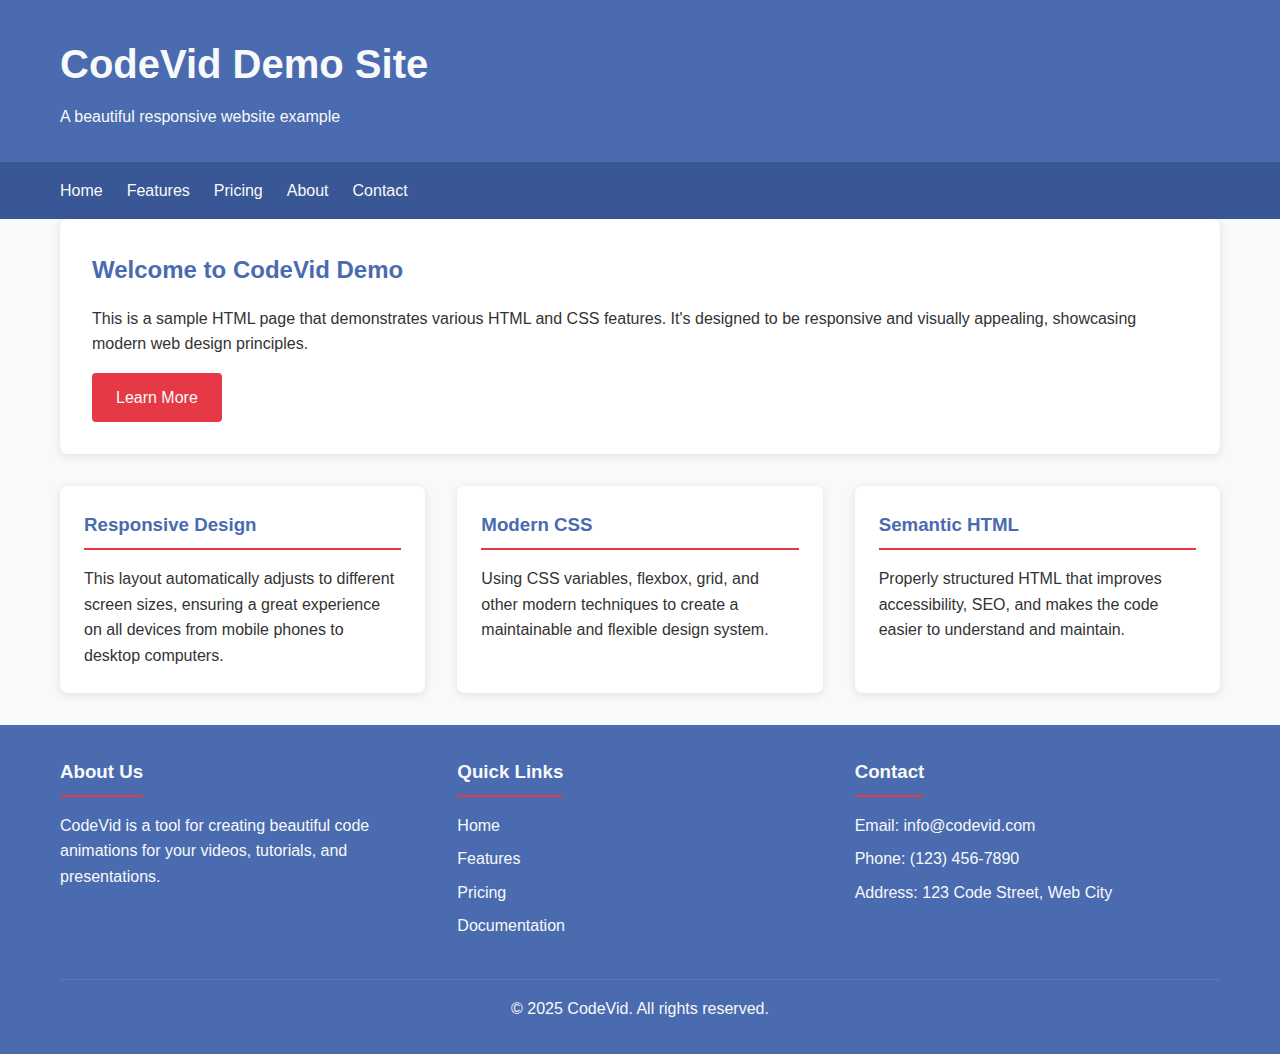
<file: samples/html_sample.html>
<!DOCTYPE html>
<html lang="en">
<head>
  <meta charset="UTF-8">
  <meta name="viewport" content="width=device-width, initial-scale=1.0">
  <title>CodeVid HTML Demo</title>
  <style>
    :root {
      --primary-color: #4a6baf;
      --secondary-color: #f8f9fa;
      --accent-color: #e63946;
      --text-color: #333;
      --light-text: #f8f9fa;
    }
    
    * {
      margin: 0;
      padding: 0;
      box-sizing: border-box;
    }
    
    body {
      font-family: 'Segoe UI', Tahoma, Geneva, Verdana, sans-serif;
      line-height: 1.6;
      color: var(--text-color);
      background-color: var(--secondary-color);
    }
    
    .container {
      max-width: 1200px;
      margin: 0 auto;
      padding: 0 20px;
    }
    
    header {
      background-color: var(--primary-color);
      color: var(--light-text);
      padding: 2rem 0;
    }
    
    header h1 {
      font-size: 2.5rem;
      margin-bottom: 0.5rem;
    }
    
    nav {
      background-color: #3a5795;
      padding: 1rem 0;
    }
    
    nav ul {
      display: flex;
      list-style: none;
      gap: 1.5rem;
    }
    
    nav a {
      color: var(--light-text);
      text-decoration: none;
      font-weight: 500;
      transition: color 0.3s;
    }
    
    nav a:hover {
      color: #ddd;
    }
    
    main {
      padding: 2rem 0;
    }
    
    .hero {
      background-color: #fff;
      border-radius: 8px;
      padding: 2rem;
      margin-bottom: 2rem;
      box-shadow: 0 2px 10px rgba(0, 0, 0, 0.1);
    }
    
    .hero h2 {
      color: var(--primary-color);
      margin-bottom: 1rem;
    }
    
    .features {
      display: grid;
      grid-template-columns: repeat(auto-fit, minmax(300px, 1fr));
      gap: 2rem;
    }
    
    .feature-card {
      background-color: #fff;
      border-radius: 8px;
      padding: 1.5rem;
      box-shadow: 0 2px 10px rgba(0, 0, 0, 0.1);
    }
    
    .feature-card h3 {
      color: var(--primary-color);
      margin-bottom: 1rem;
      border-bottom: 2px solid var(--accent-color);
      padding-bottom: 0.5rem;
    }
    
    .btn {
      display: inline-block;
      background-color: var(--accent-color);
      color: var(--light-text);
      padding: 0.75rem 1.5rem;
      border-radius: 4px;
      text-decoration: none;
      font-weight: 500;
      margin-top: 1rem;
      transition: background-color 0.3s;
    }
    
    .btn:hover {
      background-color: #d62b39;
    }
    
    footer {
      background-color: var(--primary-color);
      color: var(--light-text);
      padding: 2rem 0;
      margin-top: 2rem;
    }
    
    .footer-content {
      display: flex;
      justify-content: space-between;
      flex-wrap: wrap;
      gap: 2rem;
    }
    
    .footer-section {
      flex: 1;
      min-width: 200px;
    }
    
    .footer-section h3 {
      margin-bottom: 1rem;
      border-bottom: 2px solid var(--accent-color);
      padding-bottom: 0.5rem;
      display: inline-block;
    }
    
    .footer-section ul {
      list-style: none;
    }
    
    .footer-section li {
      margin-bottom: 0.5rem;
    }
    
    .footer-section a {
      color: var(--light-text);
      text-decoration: none;
      transition: color 0.3s;
    }
    
    .footer-section a:hover {
      color: #ddd;
    }
    
    .copyright {
      text-align: center;
      margin-top: 2rem;
      padding-top: 1rem;
      border-top: 1px solid rgba(255, 255, 255, 0.1);
    }
  </style>
</head>
<body>
  <header>
    <div class="container">
      <h1>CodeVid Demo Site</h1>
      <p>A beautiful responsive website example</p>
    </div>
  </header>
  
  <nav>
    <div class="container">
      <ul>
        <li><a href="#">Home</a></li>
        <li><a href="#">Features</a></li>
        <li><a href="#">Pricing</a></li>
        <li><a href="#">About</a></li>
        <li><a href="#">Contact</a></li>
      </ul>
    </div>
  </nav>
  
  <main class="container">
    <section class="hero">
      <h2>Welcome to CodeVid Demo</h2>
      <p>This is a sample HTML page that demonstrates various HTML and CSS features. It's designed to be responsive and visually appealing, showcasing modern web design principles.</p>
      <a href="#" class="btn">Learn More</a>
    </section>
    
    <section class="features">
      <div class="feature-card">
        <h3>Responsive Design</h3>
        <p>This layout automatically adjusts to different screen sizes, ensuring a great experience on all devices from mobile phones to desktop computers.</p>
      </div>
      
      <div class="feature-card">
        <h3>Modern CSS</h3>
        <p>Using CSS variables, flexbox, grid, and other modern techniques to create a maintainable and flexible design system.</p>
      </div>
      
      <div class="feature-card">
        <h3>Semantic HTML</h3>
        <p>Properly structured HTML that improves accessibility, SEO, and makes the code easier to understand and maintain.</p>
      </div>
    </section>
  </main>
  
  <footer>
    <div class="container">
      <div class="footer-content">
        <div class="footer-section">
          <h3>About Us</h3>
          <p>CodeVid is a tool for creating beautiful code animations for your videos, tutorials, and presentations.</p>
        </div>
        
        <div class="footer-section">
          <h3>Quick Links</h3>
          <ul>
            <li><a href="#">Home</a></li>
            <li><a href="#">Features</a></li>
            <li><a href="#">Pricing</a></li>
            <li><a href="#">Documentation</a></li>
          </ul>
        </div>
        
        <div class="footer-section">
          <h3>Contact</h3>
          <ul>
            <li>Email: info@codevid.com</li>
            <li>Phone: (123) 456-7890</li>
            <li>Address: 123 Code Street, Web City</li>
          </ul>
        </div>
      </div>
      
      <div class="copyright">
        <p>&copy; 2025 CodeVid. All rights reserved.</p>
      </div>
    </div>
  </footer>
</body>
</html>
</file>
